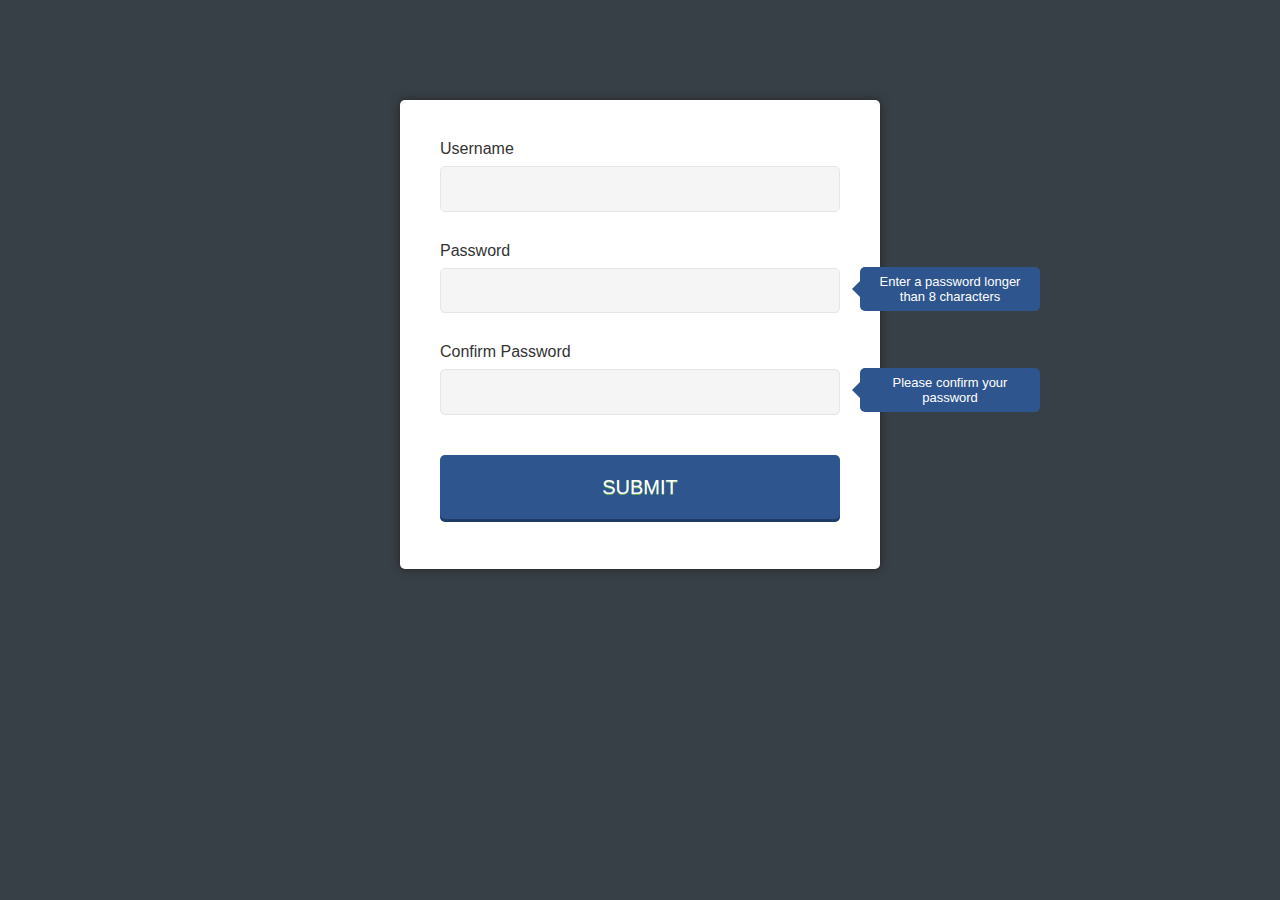
<file: creating-a-password-confirmation-form/index.html>
<!DOCTYPE html>
<html>
<head>
	<title>Sign Up Form</title>
	<link rel="stylesheet" href="css/style.css" type="text/css" media="screen" title="no title" charset="utf-8">
</head>
<body>

	<form action="#" method="post">
		<p>
			<label for="username">Username</label>
			<input id="username" name="username" type="text">
		</p>
		<p>
			<label for="password">Password</label>
			<input id="password" name="password" type="password">
			<span>Enter a password longer than 8 characters</span>
		</p>
		<p>
			<label for="confirm_password">Confirm Password</label>
			<input id="confirm_password" name="confirm_password" type="password">
			<span>Please confirm your password</span>
		</p>
		<p>
			<input type="submit" value="SUBMIT" id="submit">
		</p>
	</form>
	<script src="http://code.jquery.com/jquery-1.11.0.min.js" type="text/javascript" charset="utf-8"></script>
	<script src="js/app.js" type="text/javascript" charset="utf-8"></script>
</body>
</html>
</file>
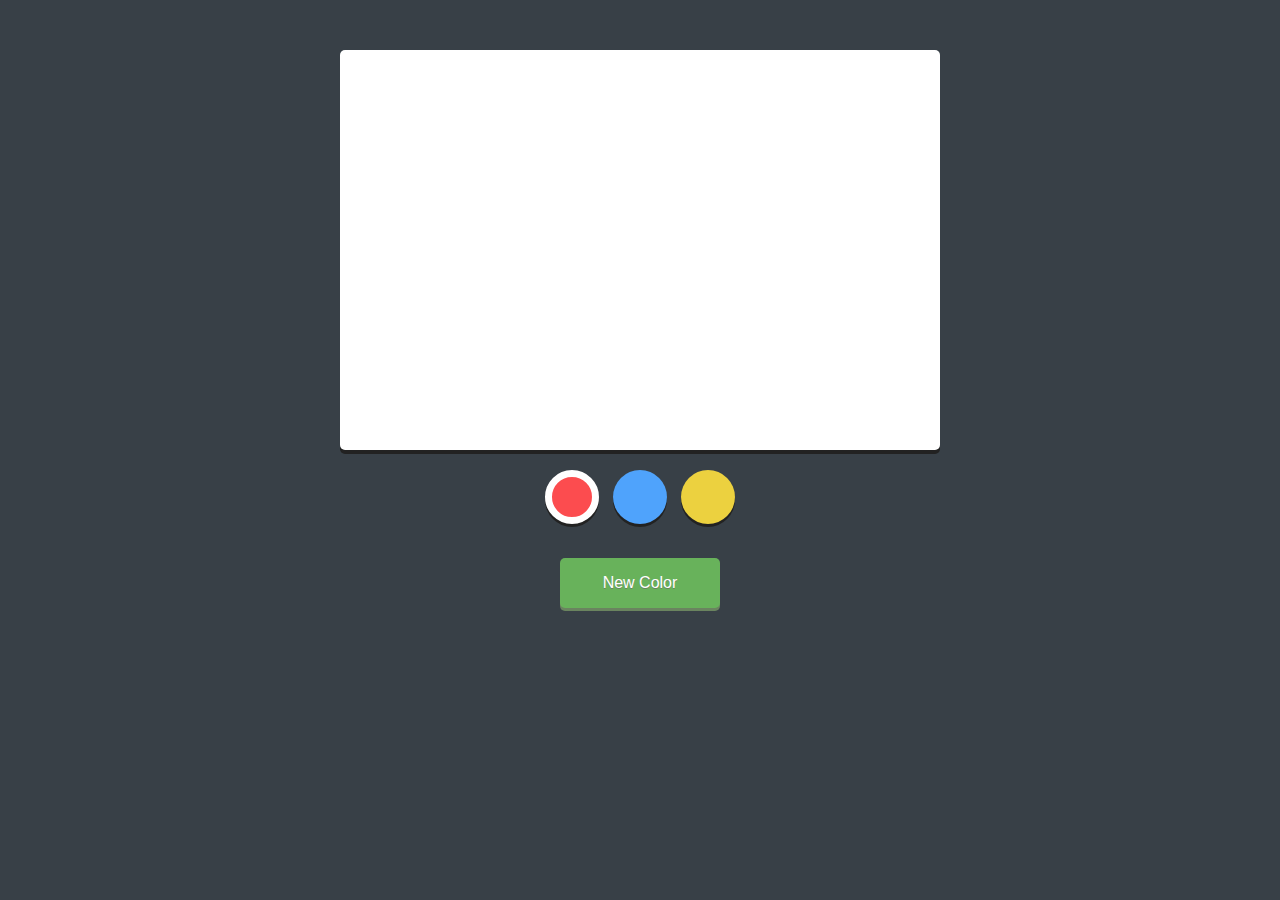
<file: creating-a-simple-drawing-application/index.html>
<!DOCTYPE html>
<html>
<head>
	<title>Simple Drawing Application</title>
	<link rel="stylesheet" href="css/style.css" type="text/css" media="screen" title="no title" charset="utf-8">
</head>
<body>
	<canvas	width="600" height="400"></canvas>
	<div class="controls">
		<ul>
			<li class="red selected"></li>
			<li class="blue"></li>
			<li class="yellow"></li>
		</ul>
		<button id="revealColorSelect">New Color</button>
		<div id="colorSelect">
			<span id="newColor"></span>
			<div class="sliders">
				<p>
					<label for="red">Red</label>
					<input id="red" name="red" type="range" min=0 max=255 value=0>
				</p>
				<p>
					<label for="green">Green</label>
					<input id="green" name="green" type="range" min=0 max=255 value=0>
				</p>
				<p>
					<label for="blue">Blue</label>
					<input id="blue" name="blue" type="range" min=0 max=255 value=0>
				</p>
			</div>
			<div>
			<button id="addNewColor">Add Color</button>
			</div>
		</div>
	</div>
	<script src="http://code.jquery.com/jquery-1.11.0.min.js" type="text/javascript" charset="utf-8"></script>
	<script src="js/app.js" type="text/javascript" charset="utf-8"></script>	
</body>
</html>
</file>
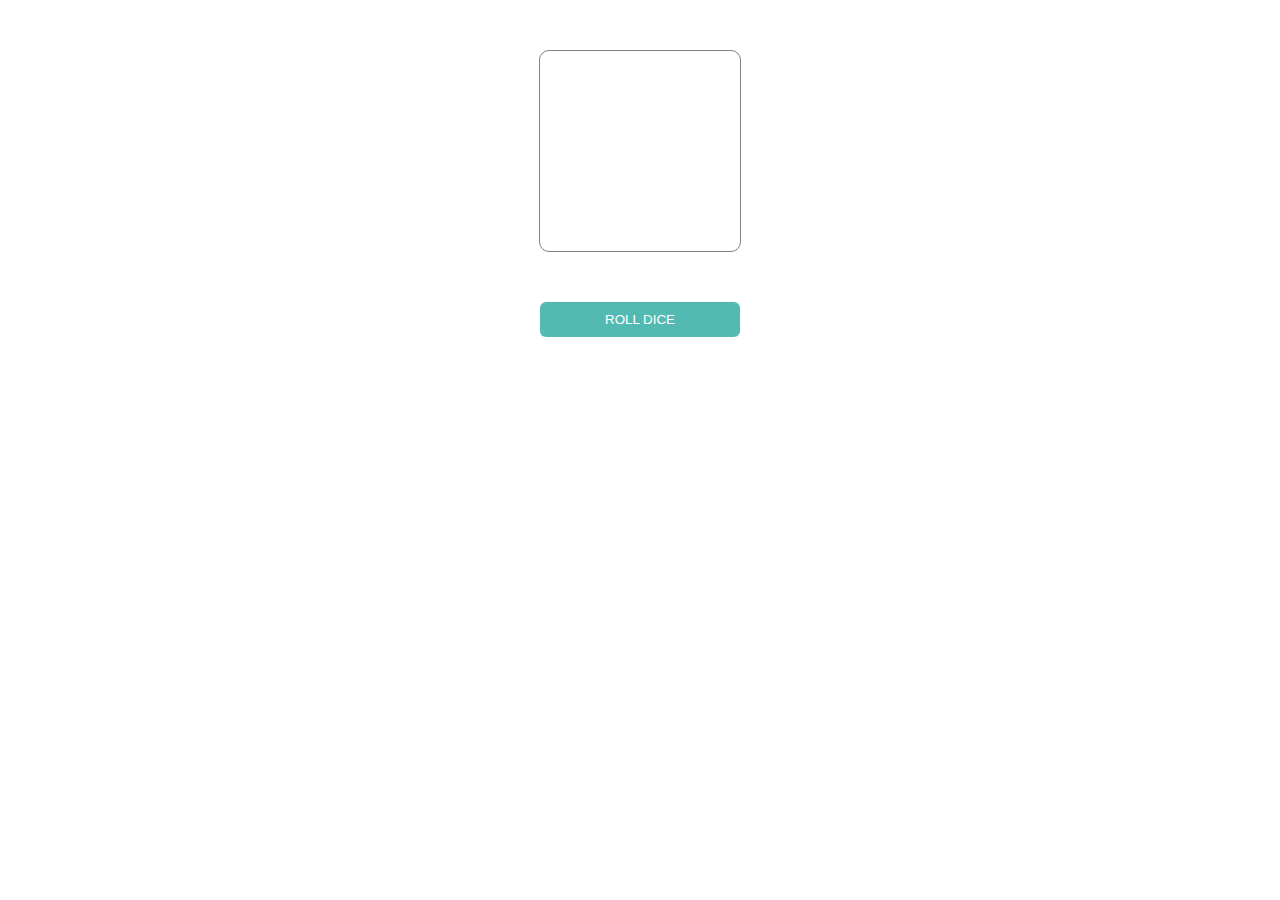
<file: dice_simulator_2015/index.html>
<html>
<head>
    <title>Dice Simulator 2015</title>
    <link rel="stylesheet" href="style.css">
</head>  
<body>
  <p id="placeholder">
  
  </p>
  <button id="button">Roll Dice</button>
  <script src="dice.js"></script>
  <script src="ui.js"></script>
</body>
</html>
</file>
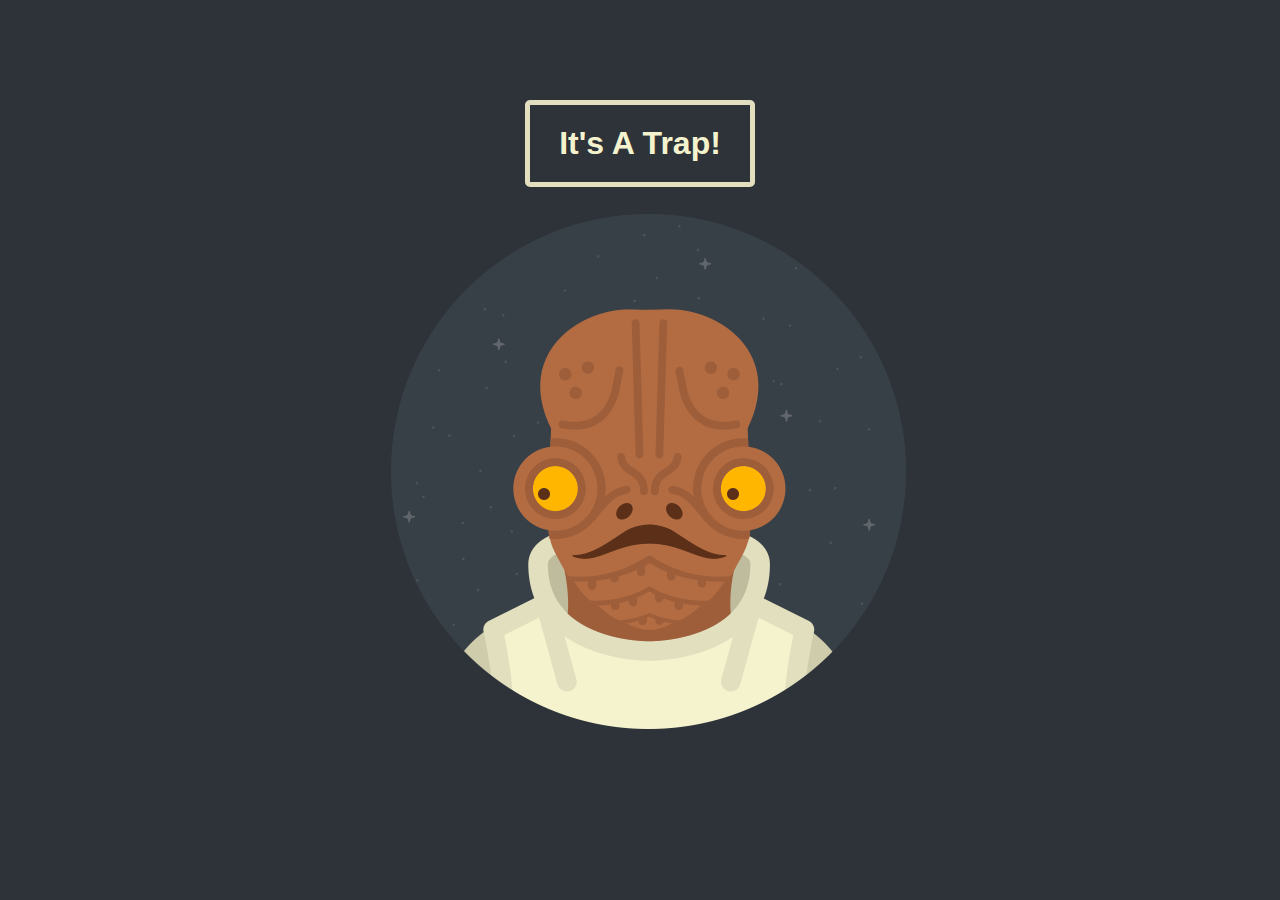
<file: itsatrap_complete/index.html>
<!DOCTYPE html>
<html>
<head>
	<title>Take Evasive Action</title>
	<link rel="stylesheet" href="css/style.css" type="text/css" media="screen" title="no title" charset="utf-8">
</head>
<body>
  <p class="warning">
    <span>It's A Trap!</span>
  </p>
  <div class="image">
    <img src="img/ackbar.gif" />
  </div>
	<script src="http://code.jquery.com/jquery-1.11.0.min.js"></script>
	<script src="js/app.js" type="text/javascript" charset="utf-8"></script>
</body>
</html>
</file>
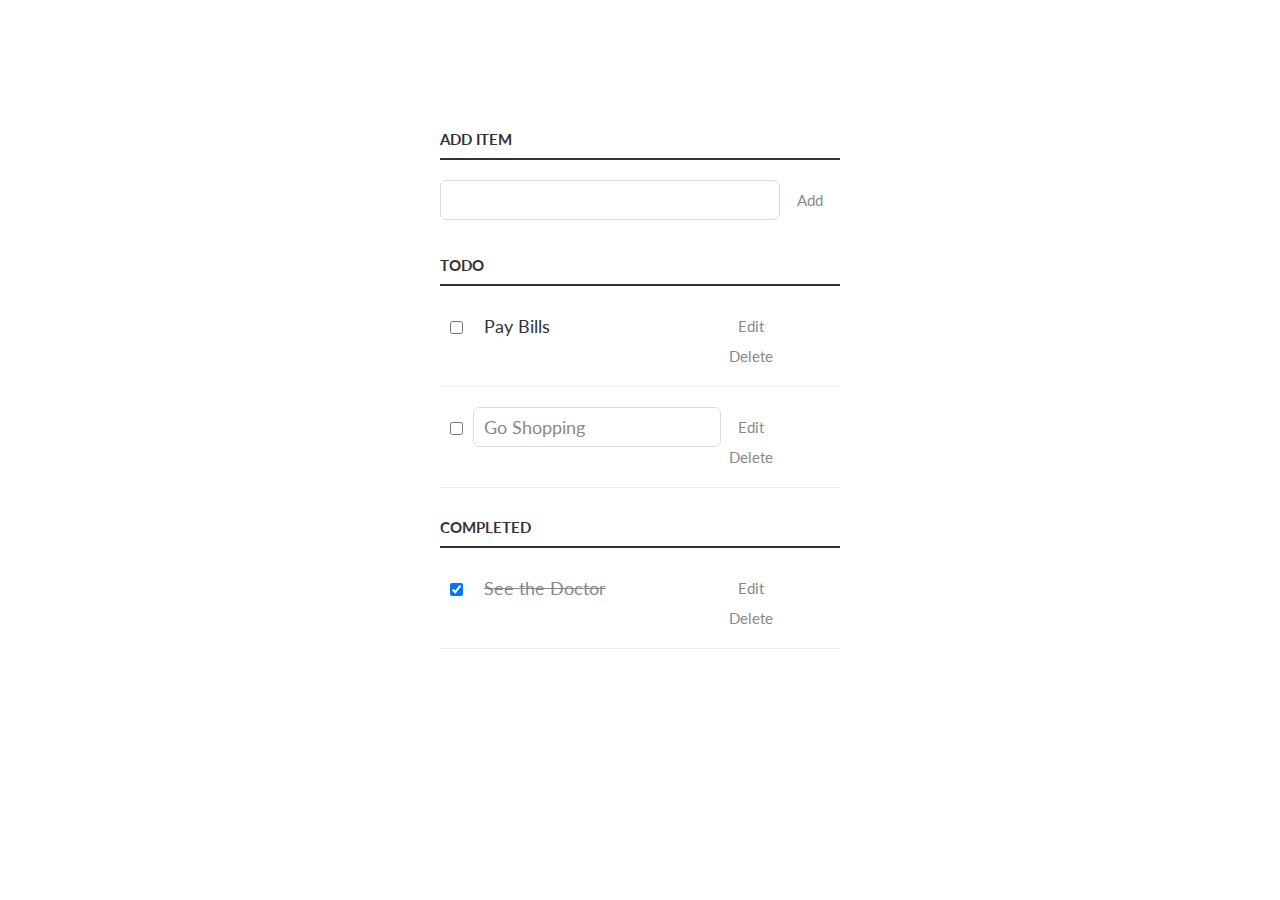
<file: javascript-and-the-dom/index.html>
<!DOCTYPE html>
<html>
  <head>
    <title>Todo App</title>
    <link href='http://fonts.googleapis.com/css?family=Lato:300,400,700' rel='stylesheet' type='text/css'>
    <link rel="stylesheet" href="css/style.css" type="text/css" media="screen" charset="utf-8">    
  </head>
  <body>
    <div class="container">
      <p>
        <label for="new-task">Add Item</label><input id="new-task" type="text"><button>Add</button>
      </p>
      
      <h3>Todo</h3>
      <ul id="incomplete-tasks">
        <li><input type="checkbox"><label>Pay Bills</label><input type="text"><button class="edit">Edit</button><button class="delete">Delete</button></li>
        <li class="editMode"><input type="checkbox"><label>Go Shopping</label><input type="text" value="Go Shopping"><button class="edit">Edit</button><button class="delete">Delete</button></li>
        
      </ul>
      
      <h3>Completed</h3>
      <ul id="completed-tasks">
        <li><input type="checkbox" checked><label>See the Doctor</label><input type="text"><button class="edit">Edit</button><button class="delete">Delete</button></li>
      </ul>
    </div>

    <script type="text/javascript" src="js/app.js"></script>

  </body>
</html>
</file>
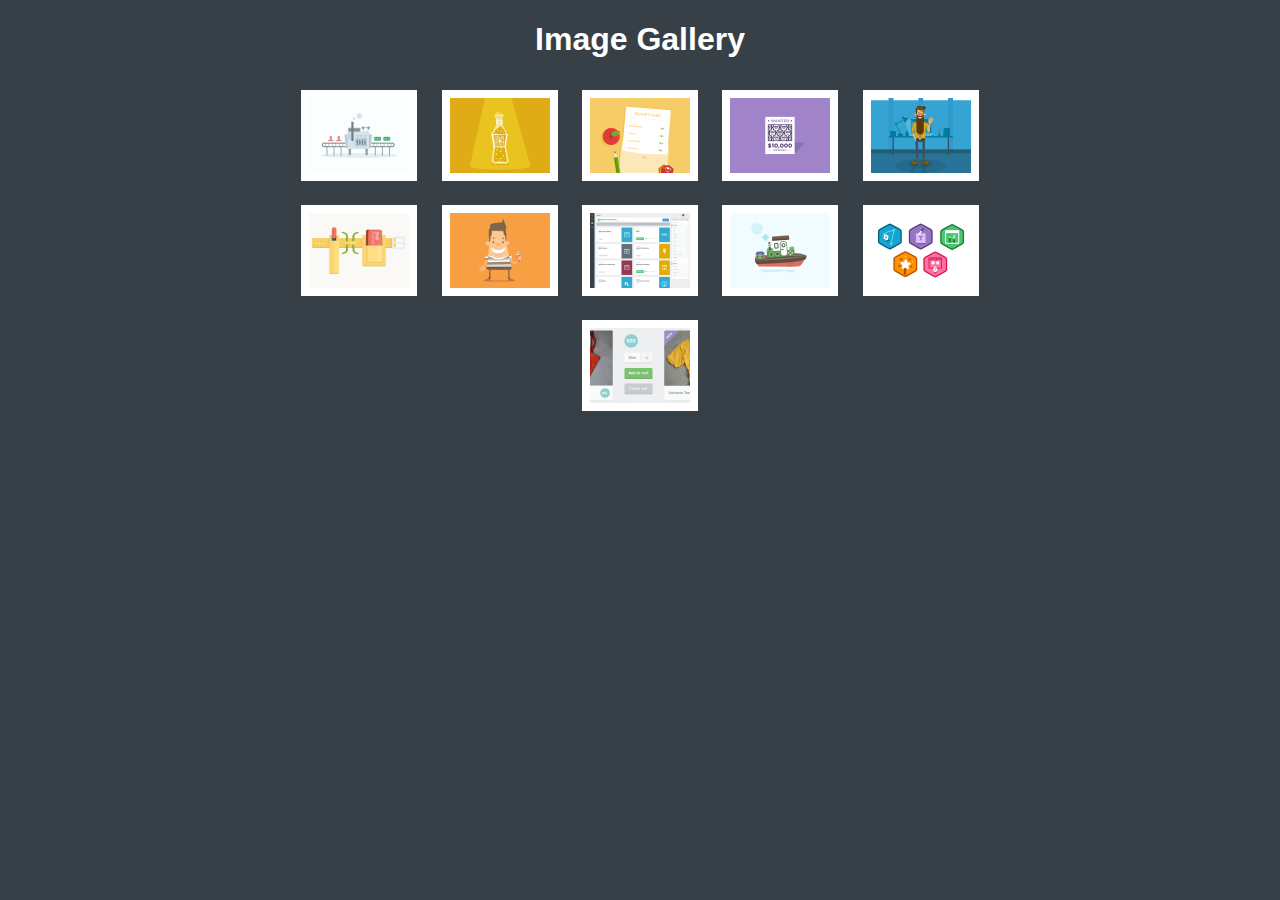
<file: lightbox_complete/index.html>
<!DOCTYPE html>
<html>
<head>
	<link rel="stylesheet" href="css/style.css" type="text/css" media="screen" title="no title" charset="utf-8">
	<title>Image Gallery</title>
</head>
<body>
	<h1>Image Gallery</h1>
	<ul id="imageGallery">
		<li><a href="images/refferal_machine.png"><img src="images/refferal_machine.png" width="100" alt="Refferal Machine By Matthew Spiel"></a></li>
		<li><a href="images/space-juice.png"><img src="images/space-juice.png" width="100" alt="Space Juice by Mat Helme"></a></li>
		<li><a href="images/education.png"><img src="images/education.png" width="100" alt="Education by Chris Michel"></a></li>
		<li><a href="images/copy_mcrepeatsalot.png"><img src="images/copy_mcrepeatsalot.png" width="100" alt="Wanted: Copy McRepeatsalot by Chris Michel"></a></li>
		<li><a href="images/sebastian.png"><img src="images/sebastian.png" width="100" alt="Sebastian by Mat Helme"></a></li>
		<li><a href="images/skill-polish.png"><img src="images/skill-polish.png" width="100" alt="Skill Polish by Chris Michel"></a></li>
		<li><a href="images/chuck.png"><img src="images/chuck.png" width="100" alt="Chuck by Mat Helme"></a></li>
		<li><a href="images/library.png"><img src="images/library.png" width="100" alt="Library by Tyson Rosage"></a></li>
		<li><a href="images/boat.png"><img src="images/boat.png" width="100" alt="Boat by Griffin Moore"></a></li>
		<li><a href="images/illustrator_foundations.png"><img src="images/illustrator_foundations.png" width="100" alt="Illustrator Foundations by Matthew Spiel"></a></li>
		<li><a href="images/treehouse_shop.jpg"><img src="images/treehouse_shop.jpg" width="100" alt="Treehouse Shop by Eric Smith"></a></li>
	</ul>
	<script src="http://code.jquery.com/jquery-1.11.0.min.js" type="text/javascript" charset="utf-8"></script>
	<script src="js/app.js" type="text/javascript" charset="utf-8"></script>
</body>
</html>
</file>
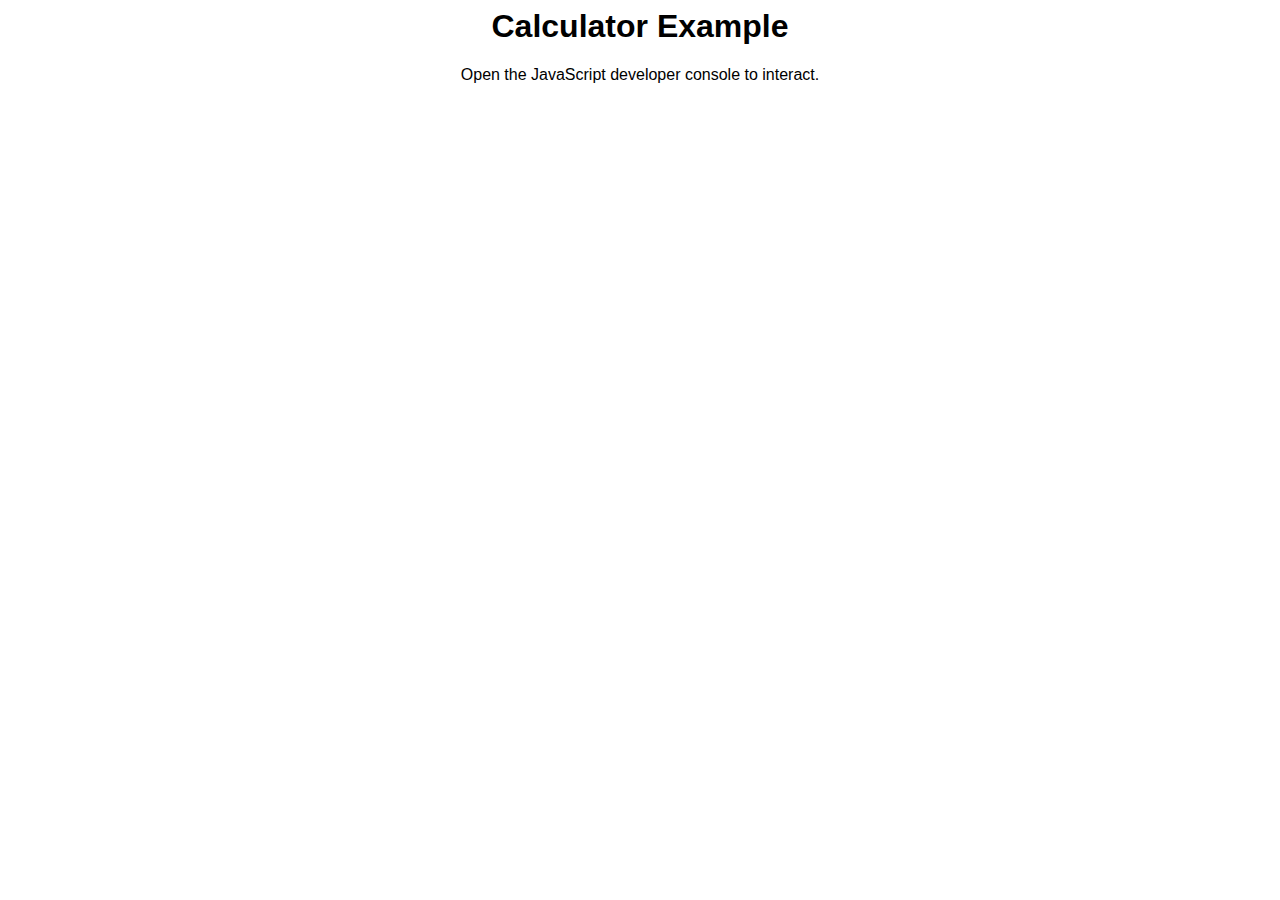
<file: simpleCalculator/index.html>
<html>
<head>
    <title>Dice Simulator 2015</title>
    <link rel="stylesheet" href="style.css">
</head>  
<body>
  <h1>Calculator Example</h1>
  <p>Open the JavaScript developer console to interact.</p>
  <script src="calculator.js"></script>

</body>
</html>
</file>
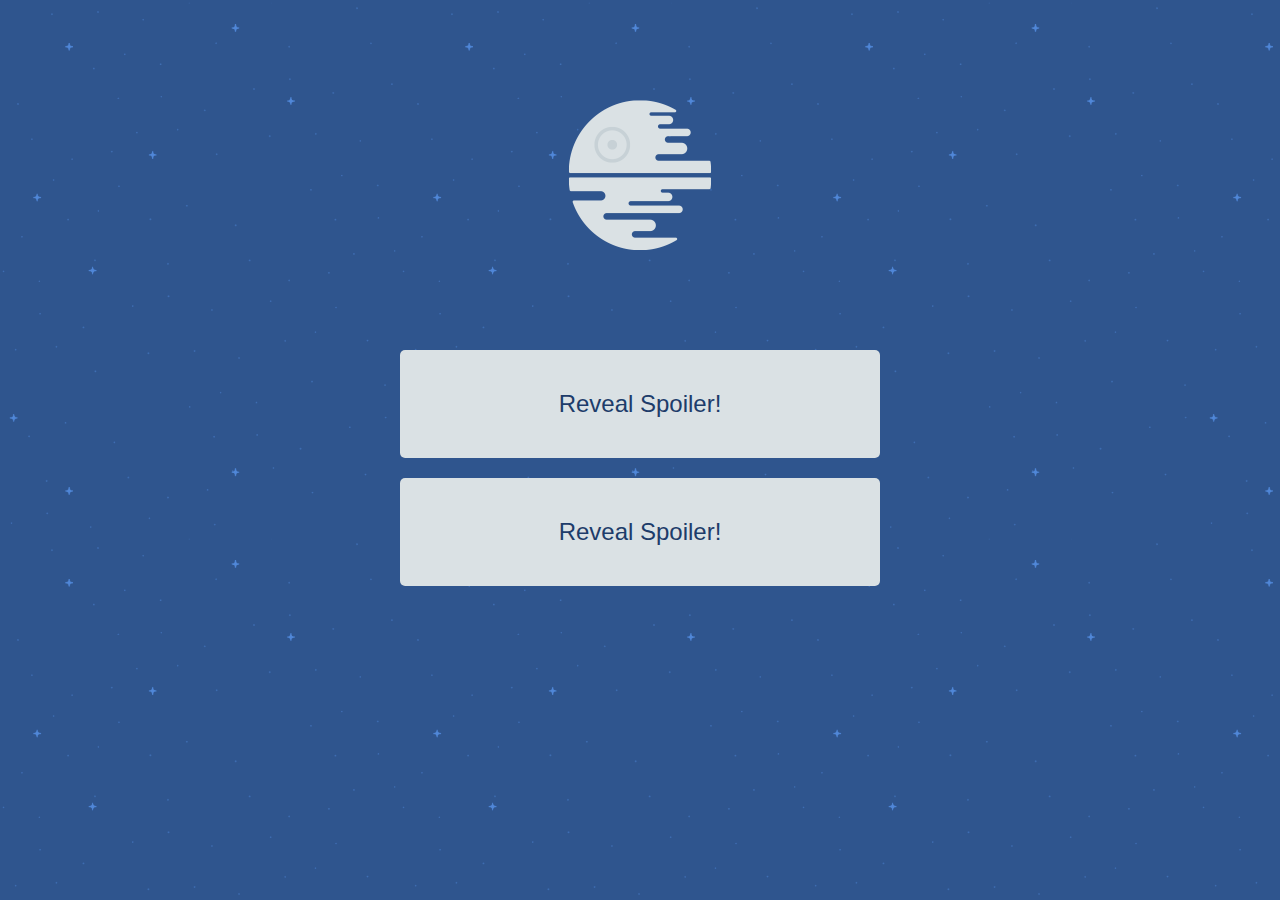
<file: spoiler_complete/index.html>
<!DOCTYPE html>
<html>
<head>
	<title>Star Wars Spoilers</title>
	<link rel="stylesheet" href="css/style.css" type="text/css" media="screen" title="no title" charset="utf-8">
</head>
<body>
	<img src="img/deathstar.png" />
	<p class="spoiler">
		<!--Spoiler:-->
		<span>Darth Vader is Luke Skywalker's Father! Noooooooooooo!</span>
	</p>
  <p class="spoiler">
    <!--Spoiler:-->
    <span>Luke and Leia are siblings. Ew.</span>
  </p>
	<script src="http://code.jquery.com/jquery-1.11.0.min.js" type="text/javascript" charset="utf-8"></script>
	<script src="js/app.js" type="text/javascript" charset="utf-8"></script>
</body>
</html>
</file>
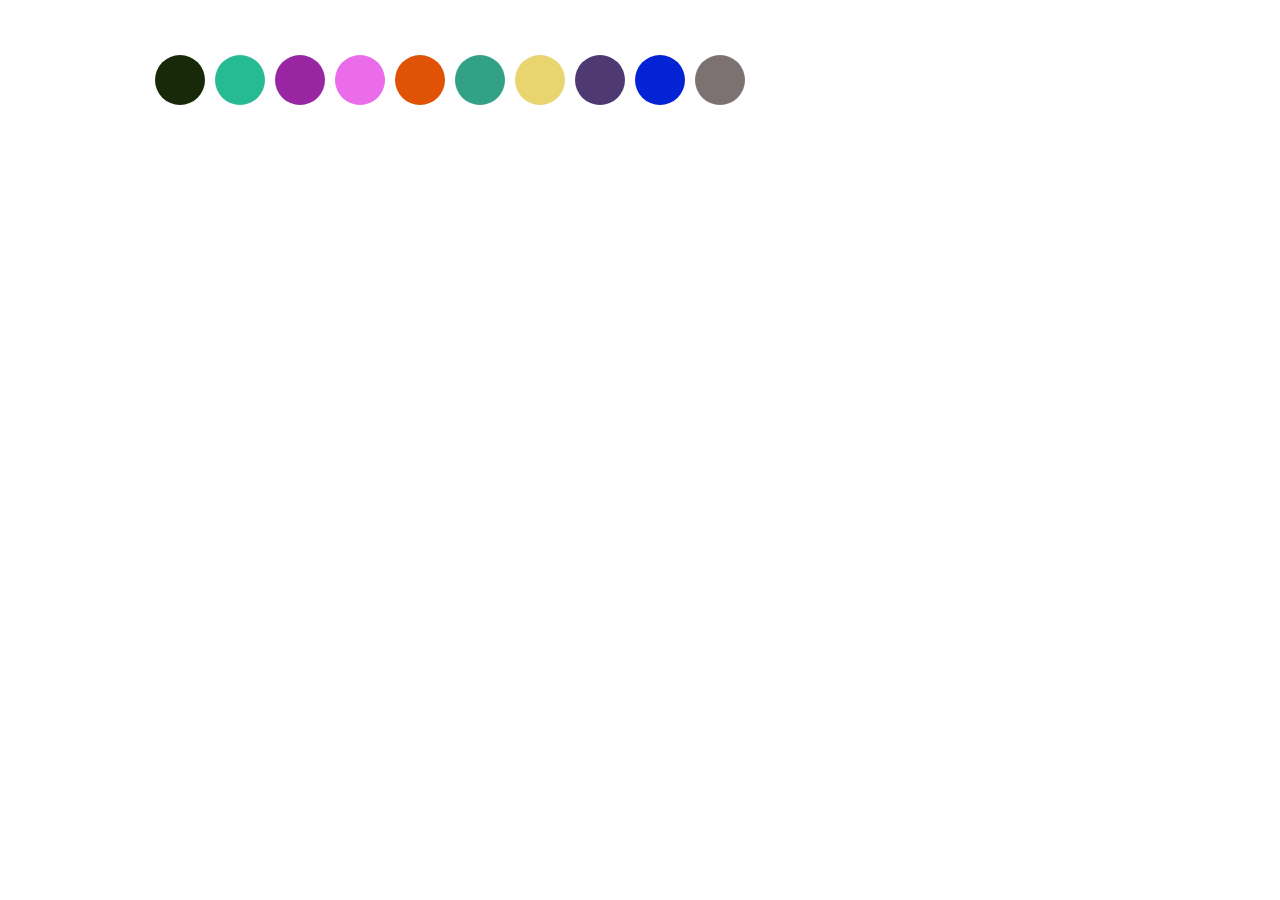
<file: JavaScript_Loops_Arrays_Objects/JavaScript_Loops_Arrays_Objects/Section_1_ Loops/challenge01/index.html>
<!DOCTYPE html>
<html lang="en">
<head>
  <meta charset="UTF-8">
  <title>Color Blocks</title>
  <link rel="stylesheet" href="css/styles.css">
</head>
<body id="color">
<script src="js/script.js"></script>
</body>
</html>
</file>
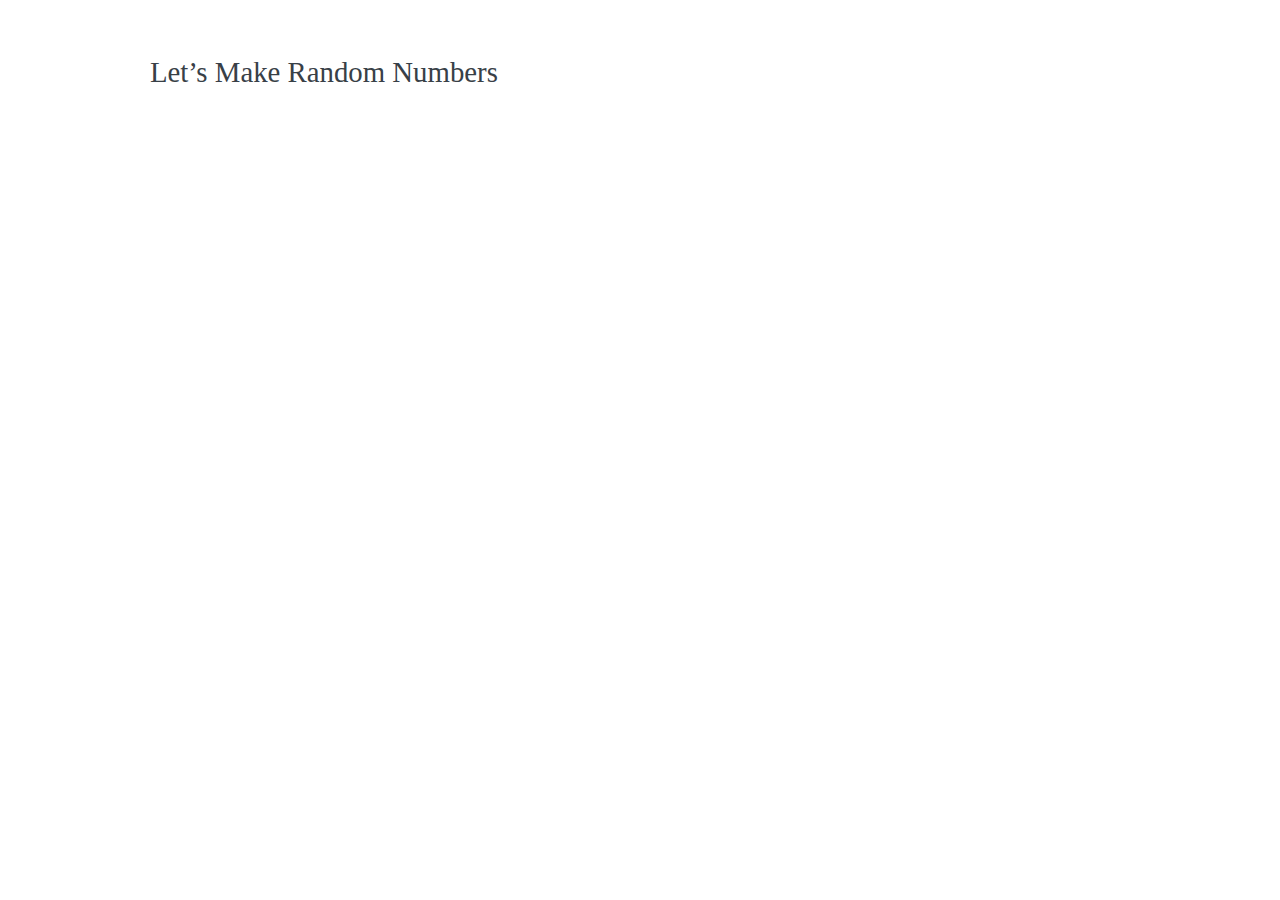
<file: JavaScript_Loops_Arrays_Objects/JavaScript_Loops_Arrays_Objects/Section_1_ Loops/video02/index.html>
<!DOCTYPE html>
<html lang="en">
<head>
  <meta charset="UTF-8">
  <title>Let&rsquo;s Make Random Numbers</title>
  <link rel="stylesheet" href="styles.css">
</head>
<body>
<h1>Let&rsquo;s Make Random Numbers</h1>

</body>
</html>
</file>
<file: creating-a-password-confirmation-form/css/style.css>
body {
  background: #384047;
  font-family: sans-serif;
  font-size: 10px
}
form {
  background: #fff;
  padding: 4em 4em 2em;
  max-width: 400px;
  margin: 100px auto 0;
  box-shadow: 0 0 1em #222;
  border-radius: 5px;
}
p {
  margin: 0 0 3em 0;
  position: relative;
}
label {
  display: block;
  font-size: 1.6em;
  margin: 0 0 .5em;
  color: #333;
}
input {
  display: block;
  box-sizing: border-box;
  width: 100%;
  outline: none
}
input[type="text"],
input[type="password"] {
  background: #f5f5f5;
  border: 1px solid #e5e5e5;
  font-size: 1.6em;
  padding: .8em .5em;
  border-radius: 5px;
}
input[type="text"]:focus,
input[type="password"]:focus {
  background: #fff
}
span {
  border-radius: 5px;
  display: block;
  font-size: 1.3em;
  text-align: center;
  position: absolute;
  background: #2F558E;
  left: 105%;
  top: 25px;
  width: 160px;
  padding: 7px 10px;
  color: #fff;
}
span:after {
  right: 100%;
  top: 50%;
  border: solid transparent;
  content: " ";
  height: 0;
  width: 0;
  position: absolute;
  pointer-events: none;
  border-color: rgba(136, 183, 213, 0);
  border-right-color: #2F558E;
  border-width: 8px;
  margin-top: -8px;
}
input[type="submit"] {
  background: #2F558E;
  box-shadow: 0 3px 0 0 #1D3C6A;
  border-radius: 5px;
  border: none;
  color: #fff;
  cursor: pointer;
  display: block;
  font-size: 2em;
  line-height: 1.6em;
  margin: 2em 0 0;
  outline: none;
  padding: .8em 0;
  text-shadow: 0 1px #68B25B;

}
</file>
<file: creating-a-simple-drawing-application/css/style.css>
body {
	background: #384047;
	font-family: sans-serif;
}
canvas {
	background: #fff;
	display: block;
	margin: 50px auto 10px;
	border-radius: 5px;
	box-shadow: 0 4px 0 0 #222;
	cursor: url(../img/cursor.png), crosshair;
}
.controls {
	min-height: 60px;
	margin: 0 auto;
	width: 600px;
	border-radius: 5px;
	overflow: hidden;
}
ul {
	list-style:none;
	margin: 0;
	float: 	left;
	padding: 10px 0 20px;
	width: 100%;
	text-align: center;
}

ul li, #newColor {
	display:block;
	height: 54px;
	width: 54px;
	border-radius: 60px;
	cursor: pointer;
	border: 0;
	box-shadow: 0 3px 0 0 #222;
}

ul li {
	display: inline-block;
	margin: 0 5px 10px;
}

.red {
	background: #fc4c4f;
}

.blue {
	background: #4fa3fc;
}

.yellow {
	background: #ECD13F;
}

.selected {
	border: 7px solid #fff;
	width: 40px;
	height: 40px;
}
button {
	background: #68B25B;
	box-shadow: 0 3px 0 0 #6A845F;
	color: #fff;
	outline: none;
	cursor: pointer;
	text-shadow: 0 1px #6A845F;
	display: block;
	font-size: 16px;
	line-height: 40px;
}
#revealColorSelect {
	border: none;
	border-radius: 5px;
	margin: 10px auto;
	padding: 5px 20px;
	width: 160px;
}

/* New Color Palette */
#colorSelect {
	background: #fff;
	border-radius: 5px;
	clear: both;
	margin: 20px auto 0;
	padding: 10px;
	width: 305px;
	position: relative;
		
	display:none;
}
#colorSelect:after {
	bottom: 100%;
	left: 50%;
	border: solid transparent;
	content: " ";
	height: 0;
	width: 0;
	position: absolute;
	pointer-events: none;
	border-color: rgba(255, 255, 255, 0);
	border-bottom-color: #fff;
	border-width: 10px;
	margin-left: -10px;
}

#newColor {
	width: 80px;
	height: 80px;
	border-radius: 3px;
	box-shadow: none;
	float: left;
	border: none;
	margin: 10px 20px 20px 10px;

}
.sliders p {
	margin: 8px 0;
	vertical-align: middle;
}
.sliders label {
	display: inline-block;
	margin: 0 10px 0 0;
	width: 35px;
	font-size: 14px;
	color: #6D574E;
}
.sliders input {
	position: relative;
	top: 2px;
}
#colorSelect button {
	border: none;
	border-top: 1px solid #6A845F;
	border-radius: 0 0 5px 5px;
	clear: both;
	margin: 10px -10px -7px;
	padding: 5px 10px;
	width: 325px;
}
</file>
<file: dice_simulator_2015/style.css>
* {
  font-family: Helvetica, Arial, sans-serif;
  text-align: center;
}
button {
  background-color: rgb(82, 186, 179);
  border-radius: 6px;
  border: none;
  color: rgb(255, 255, 255);
  padding: 10px;
  text-transform: uppercase;
  width: 200px;
  cursor: pointer;
}
#placeholder {
  height: 100px;
  width: 100px;
  padding: 50px;
  margin: 50px auto;
  border: 1px solid gray;
  border-radius: 10px;  
  font-size:80px;
}
</file>
<file: itsatrap_complete/css/style.css>
body {
  background: #2d3339
}
.warning {
  border: 5px solid #e1dfbe;
  width: 200px;
  margin: 100px auto 20px;
  border-radius: 5px;
  padding: 20px 10px;
  text-align: center;
  font-size: 32px
}
.warning span {
  color: #f4f3ce;
  font-family: sans-serif;
  font-weight: bold;
}
.image {
  position: absolute;
  top: 20%;
  width: 100%;
  text-align: center;
  z-index: -1
}
</file>
<file: javascript-and-the-dom/css/style.css>
/* Basic Style */
body {
  background: #fff;
  color: #333;
  font-family: Lato, sans-serif;
}
.container {
  display: block;
  width: 400px;
  margin: 100px auto 0;
}
ul {
  margin: 0;
  padding: 0;
}
li * {
  float: left;
}
li, h3 {
  clear:both;
  list-style:none;
}
input, button {
  outline: none;
}
button {
  background: none;
  border: 0px;
  color: #888;
  font-size: 15px;
  width: 60px;
  margin: 10px 0 0;
  font-family: Lato, sans-serif;
  cursor: pointer;
}
button:hover {
  color: #333;
}
/* Heading */
h3,
label[for='new-task'] {
  color: #333;
  font-weight: 700;
  font-size: 15px;
  border-bottom: 2px solid #333;
  padding: 30px 0 10px;
  margin: 0;
  text-transform: uppercase;
}
input[type="text"] {
  margin: 0;
  font-size: 18px;
  line-height: 18px;
  height: 18px;
  padding: 10px;
  border: 1px solid #ddd;
  background: #fff;
  border-radius: 6px;
  font-family: Lato, sans-serif;
  color: #888;
}
input[type="text"]:focus {
  color: #333;
}

/* New Task */
label[for='new-task'] {
  display: block;
  margin: 0 0 20px;
}
input#new-task {
  float: left;
  width: 318px;
}
p > button:hover {
  color: #0FC57C;
}

/* Task list */
li {
  overflow: hidden;
  padding: 20px 0;
  border-bottom: 1px solid #eee;
}
li > input[type="checkbox"] {
  margin: 0 10px;
  position: relative;
  top: 15px;
}
li > label {
  font-size: 18px;
  line-height: 40px;
  width: 237px;
  padding: 0 0 0 11px;
}
li >  input[type="text"] {
  width: 226px;
}
li > .delete:hover {
  color: #CF2323;
}

/* Completed */
#completed-tasks label {
  text-decoration: line-through;
  color: #888;
}

/* Edit Task */
ul li input[type=text] {
  display:none;
}

ul li.editMode input[type=text] {
  display:block;
}

ul li.editMode label {
  display:none;
}
</file>
<file: lightbox_complete/css/style.css>
body {
	font-family: sans-serif;
	background: #384047;
}
h1 {
	color: #fff;
	text-align: center
}

ul {
	list-style:none;
	margin: 0 auto;
	padding: 0;
	display: block;
	max-width: 780px;
	text-align: center;
}
ul li {
	display: inline-block;
	padding: 8px;
	background:white;
	margin:10px;
}
ul li img {
	display: block;
}
a {
	text-decoration: none;
}
/** Start Coding Here **/
#overlay {
	background:rgba(0,0,0,.5);
	width: 100%;
	height: 100%;
	position: absolute;
	top:0;
	left: 0;
	display: none;
	text-align:center;
}

	#overlay img {
		margin-top: 10%;

	}
	#overlay p {
		color: white
	}
</file>
<file: simpleCalculator/style.css>
* {
  font-family: Helvetica, Arial, sans-serif;
  text-align: center;
}
</file>
<file: spoiler_complete/css/style.css>
body {
  background: #2f558e url(../img/bg.png) repeat 0 0;
  background-size: 400px auto;
  font-family: sans-serif;
}
img {
  display: block;
  width: 150px;
  margin: 100px auto;
}
button {
  background: #dae1e4;
  border: none;
  border-radius: 5px;
  color: #1d3c6a;
  font-size: 24px;
  width: 480px;
  padding: 40px 0;
  margin: -40px -20px;
  outline: none;
  cursor: pointer;
}
.spoiler {
	background: #1d3c6a;
  width: 440px;
  margin: 0 auto 20px;
  border-radius: 5px;
  padding: 40px 20px;
  text-align: center;
  font-size: 24px
}
.spoiler span {
  color: #dae1e4;
}
</file>
<file: JavaScript_Loops_Arrays_Objects/JavaScript_Loops_Arrays_Objects/Section_1_ Loops/challenge01/css/styles.css>
@import url('http://necolas.github.io/normalize.css/3.0.2/normalize.css');

/*General*/
body {
  background: #fff;
  max-width: 980px;
  margin: 50px auto;
  padding: 0 20px;
  font: Helvetica Neue, Helvectica, Arial, serif;
  font-weight: 300;
  font-size: 1em;
  line-height: 1.5em;
  color: #8d9aa5;
}

a {
  color: #3f8aBf;
  text-decoration: none;
}

a:hover {
  color: #3079ab;
}

a:visited {
  color: #5a6772;
}

h1, h2, h3 {
  font-weight: 500;
  color: #384047;
}

h1 {
  font-size: 1.8em;
  margin: 60px 0 40px;
}

h2 {
    font-size: 1em;
    font-weight: 300;
    margin: 0;
    padding: 10px 0 30px 0;
}

#home h2 {
  margin: -40px 0 0;
}

h3 {
  font-size: .9em;
  font-weight: 300;
  margin: 0;
  padding: 0;
}

h3 em {
  font-style: normal;
  font-weight: 300;
  margin: 0 0 10px 5px;
  padding: 0;
  color: #8d9aa5;
}

ol {
  margin: 0 0 20px 32px;
  padding: 0;
}

#home ol {
  list-style-type: none;
  margin: 0 0 40px 0;
}

li {
  padding: 8px 0;
  display: list-item;
  width: 100%;
  margin: 0;
  counter-increment: step-counter;
}

#home li::before {
    content: counter(step-counter);
    font-size: .65em;
    color: #fff;
    font-weight: 300;
    padding: 2px 6px;
    margin:  0 18px 0 0;
    border-radius: 3px;
    background:#8d9aa5;
    line-height: 1em;
}

.lens {
  display: inline-block;
  width: 0;
  height: 0;
  border-top: 8px solid transparent;
  border-bottom: 8px solid transparent;
  border-right: 8px solid #8d9aa5;
  border-radius: 5px;
  position: absolute;
  margin: 5px 0 0 -19px;
}

#color div {
  width: 50px;
  height: 50px;
  display: inline-block;
  border-radius: 50%;
  margin: 5px;
}

span {
  color: red;
}
</file>
<file: JavaScript_Loops_Arrays_Objects/JavaScript_Loops_Arrays_Objects/Section_1_ Loops/video02/styles.css>
@import url('http://necolas.github.io/normalize.css/3.0.2/normalize.css');

/*General*/
body {
  background: #fff;
  max-width: 980px;
  margin: 0 auto;
  padding: 0 20px;
  font: Helvetica Neue, Helvectica, Arial, serif;
  font-weight: 300;
  font-size: 1em;
  line-height: 1.5em;
  color: #8d9aa5;
}

a {
  color: #3f8aBf;
  text-decoration: none;
}

a:hover {
  color: #3079ab;
}

a:visited {
  color: #5a6772;
}

h1, h2, h3 {
  font-weight: 500;
  color: #384047;
}

h1 {
  font-size: 1.8em;
  margin: 60px 0 40px;
}

h2 {
    font-size: 1em;
    font-weight: 300;
    margin: 0;
    padding: 10px 0 30px 0;
}

#home h2 {
  margin: -40px 0 0;
}

h3 {
  font-size: .9em;
  font-weight: 300;
  margin: 0;
  padding: 0;
}

h3 em {
  font-style: normal;
  font-weight: 300;
  margin: 0 0 10px 5px;
  padding: 0;
  color: #8d9aa5;
}

ol {
  margin: 0 0 20px 32px;
  padding: 0;
}

#home ol {
  list-style-type: none;
  margin: 0 0 40px 0;
}

li {
  padding: 8px 0;
  display: list-item;
  width: 100%;
  margin: 0;
  counter-increment: step-counter;
}

#home li::before {
    content: counter(step-counter);
    font-size: .65em;
    color: #fff;
    font-weight: 300;
    padding: 2px 6px;
    margin:  0 18px 0 0;
    border-radius: 3px;
    background:#8d9aa5;
    line-height: 1em;
}

.lens {
  display: inline-block;
  width: 0;
  height: 0;
  border-top: 8px solid transparent;
  border-bottom: 8px solid transparent;
  border-right: 8px solid #8d9aa5;
  border-radius: 5px;
  position: absolute;
  margin: 5px 0 0 -19px;
}

#color div {
  width: 50px;
  height: 50px;
  display: inline-block;
  border-radius: 50%;
  margin: 5px;
}

span {
  color: red;
}
</file>
